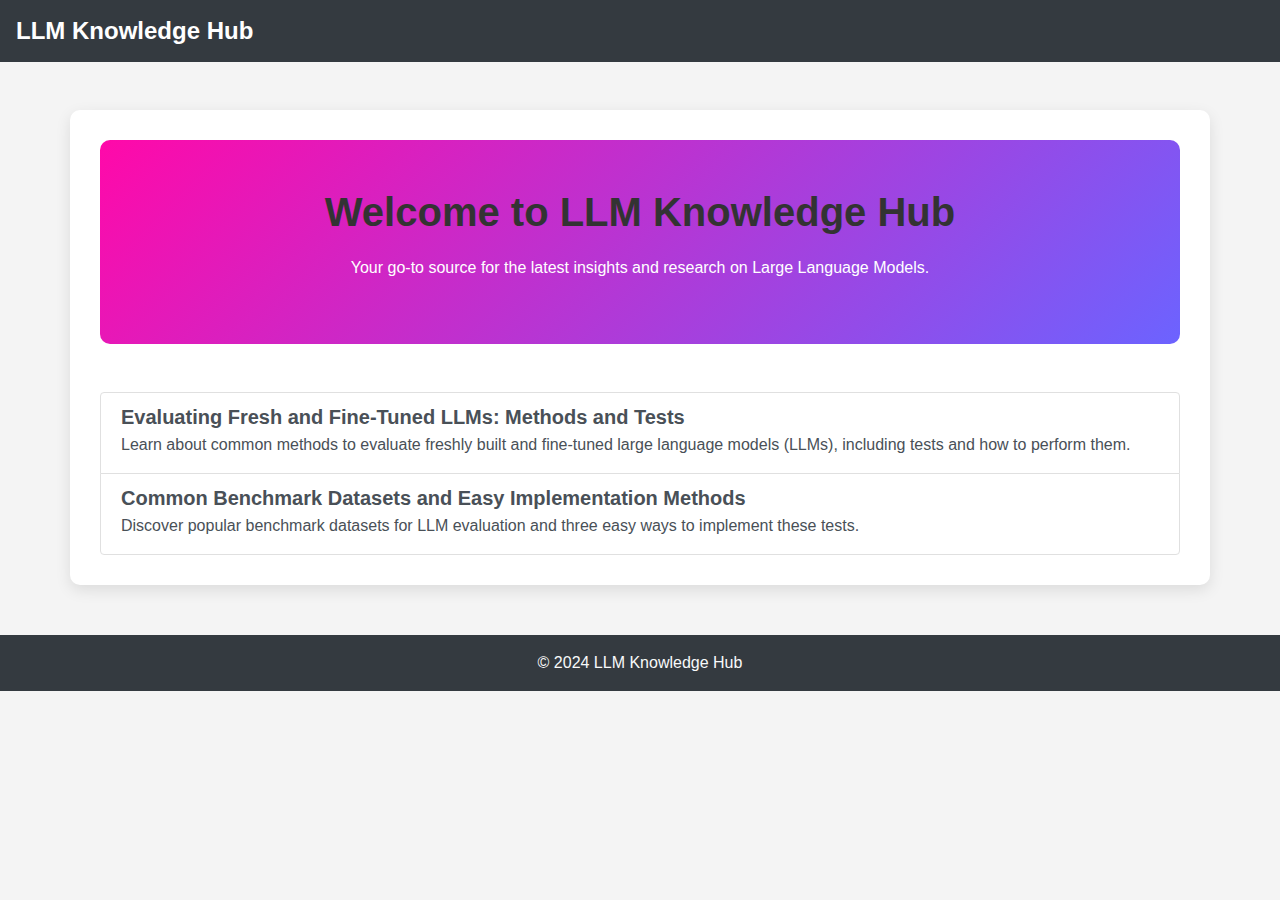
<file: index.html>
<!DOCTYPE html>
<html lang="en">
<head>
    <meta charset="UTF-8">
    <title>LLM Knowledge Hub</title>
    <!-- Bootstrap CSS -->
    <link rel="stylesheet" href="https://maxcdn.bootstrapcdn.com/bootstrap/4.0.0/css/bootstrap.min.css">
    <!-- Custom CSS -->
    <link rel="stylesheet" href="styles.css">
</head>
<body>

    <!-- Navigation Bar -->
    <nav class="navbar navbar-expand-lg navbar-dark bg-dark">
        <a class="navbar-brand" href="#">LLM Knowledge Hub</a>
    </nav>

    <!-- Main Content -->
    <div class="container mt-5">
        <div class="jumbotron text-center p-5 mb-5">
            <h1>Welcome to LLM Knowledge Hub</h1>
            <p>Your go-to source for the latest insights and research on Large Language Models.</p>
        </div>

        <!-- <h2 class="mb-4">Latest Articles</h2> -->
        <div class="list-group">
            <a href="articles/article1.html" class="list-group-item list-group-item-action">
                <h5 class="mb-1">Evaluating Fresh and Fine-Tuned LLMs: Methods and Tests</h5>
                <p class="mb-1">Learn about common methods to evaluate freshly built and fine-tuned large language models (LLMs), including tests and how to perform them.</p>
            </a>
            <a href="articles/article2.html" class="list-group-item list-group-item-action">
                <h5 class="mb-1">Common Benchmark Datasets and Easy Implementation Methods</h5>
                <p class="mb-1">Discover popular benchmark datasets for LLM evaluation and three easy ways to implement these tests.</p>
            </a>
        </div>
    </div>

    <!-- Back to Top Button -->
    <button onclick="scrollToTop()" id="backToTop" class="btn btn-primary">Back to Top</button>

    <!-- Footer -->
    <footer class="bg-dark text-light text-center text-lg-start mt-5 p-3">
        <div class="text-center">
            © 2024 LLM Knowledge Hub
        </div>
    </footer>

    <!-- Optional JavaScript -->
    <script src="scripts.js"></script>
</body>
</html>
</file>
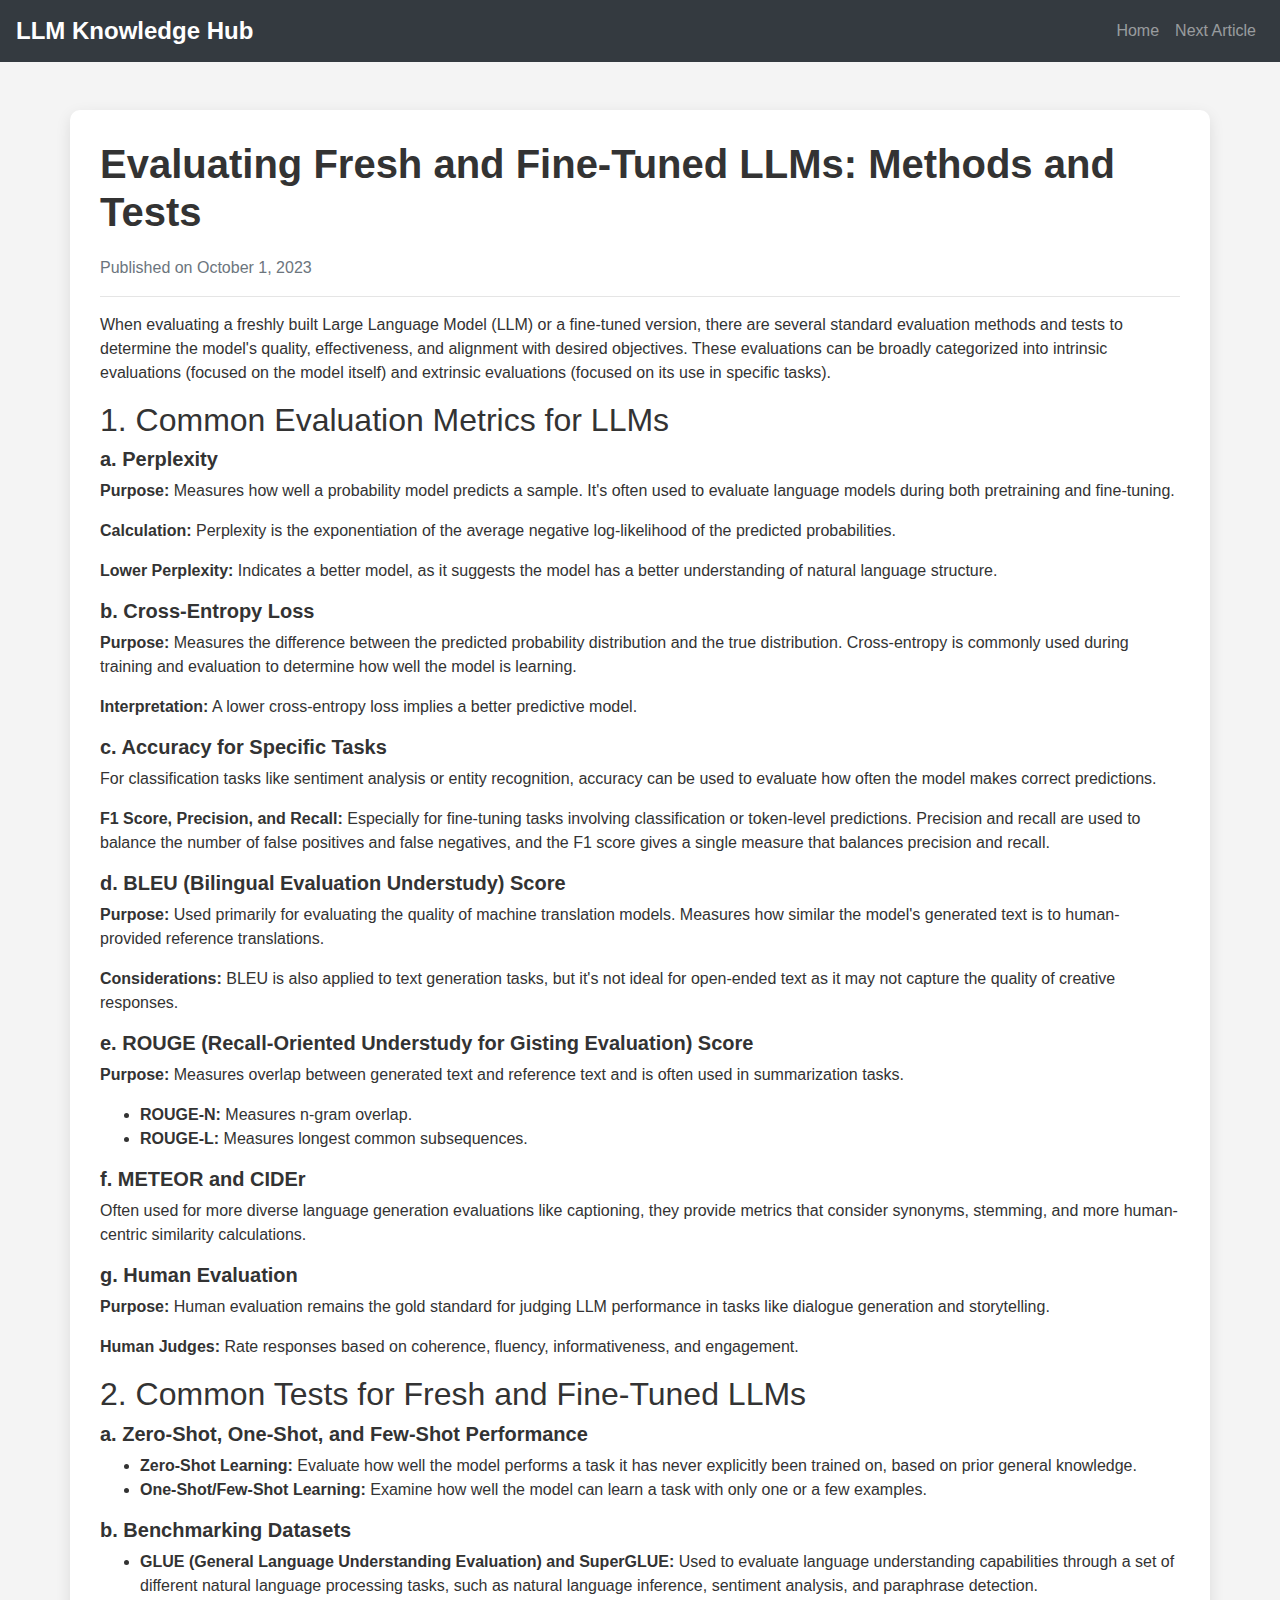
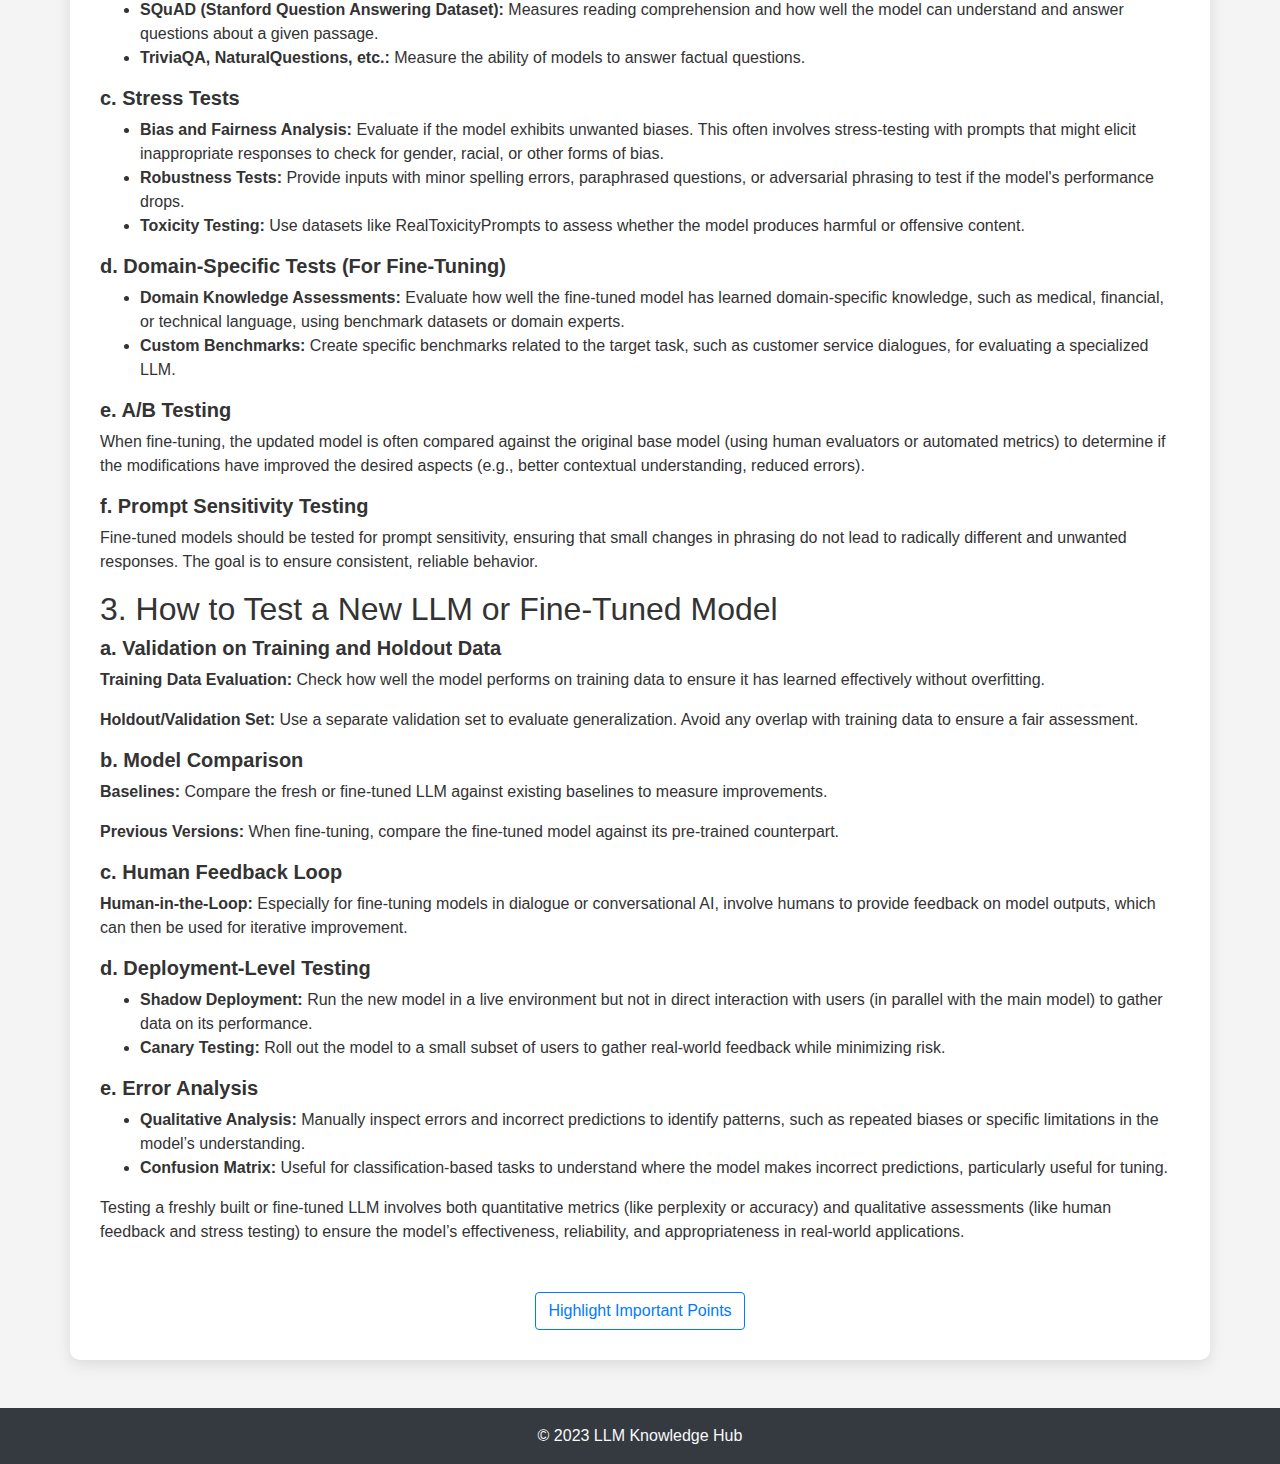
<file: article1.html>
<!DOCTYPE html>
<html lang="en">
<head>
    <meta charset="UTF-8">
    <title>Evaluating Fresh and Fine-Tuned LLMs</title>
    <!-- Bootstrap CSS -->
    <link rel="stylesheet" href="https://maxcdn.bootstrapcdn.com/bootstrap/4.0.0/css/bootstrap.min.css">
    <!-- Custom CSS -->
    <link rel="stylesheet" href="styles.css">
</head>
<body>

    <!-- Navigation Bar -->
    <nav class="navbar navbar-expand-lg navbar-dark bg-dark">
        <a class="navbar-brand" href="index.html">LLM Knowledge Hub</a>
        <button class="navbar-toggler" type="button" data-toggle="collapse" data-target="#navbarNav" aria-controls="navbarNav" aria-expanded="false" aria-label="Toggle navigation">
            <span class="navbar-toggler-icon"></span>
        </button>
        <div class="collapse navbar-collapse" id="navbarNav">
            <ul class="navbar-nav ml-auto">
                <li class="nav-item">
                    <a class="nav-link" href="index.html">Home</a>
                </li>
                <li class="nav-item">
                    <a class="nav-link" href="article2.html">Next Article</a>
                </li>
            </ul>
        </div>
    </nav>

    <!-- Article Content -->
    <div class="container mt-5 mb-5">
        <div class="article-header">
            <h1>Evaluating Fresh and Fine-Tuned LLMs: Methods and Tests</h1>
            <p class="text-muted">Published on October 1, 2023</p>
            <hr>
        </div>
        
        <!-- Article Content -->
        <div class="article-content">
            <p>When evaluating a freshly built Large Language Model (LLM) or a fine-tuned version, there are several standard evaluation methods and tests to determine the model's quality, effectiveness, and alignment with desired objectives. These evaluations can be broadly categorized into intrinsic evaluations (focused on the model itself) and extrinsic evaluations (focused on its use in specific tasks).</p>

            <h2>1. Common Evaluation Metrics for LLMs</h2>
            <h5>a. Perplexity</h5>
            <p><strong>Purpose:</strong> Measures how well a probability model predicts a sample. It's often used to evaluate language models during both pretraining and fine-tuning.</p>
            <p><strong>Calculation:</strong> Perplexity is the exponentiation of the average negative log-likelihood of the predicted probabilities.</p>
            <p><strong>Lower Perplexity:</strong> Indicates a better model, as it suggests the model has a better understanding of natural language structure.</p>

            <h5>b. Cross-Entropy Loss</h5>
            <p><strong>Purpose:</strong> Measures the difference between the predicted probability distribution and the true distribution. Cross-entropy is commonly used during training and evaluation to determine how well the model is learning.</p>
            <p><strong>Interpretation:</strong> A lower cross-entropy loss implies a better predictive model.</p>

            <h5>c. Accuracy for Specific Tasks</h5>
            <p>For classification tasks like sentiment analysis or entity recognition, accuracy can be used to evaluate how often the model makes correct predictions.</p>
            <p><strong>F1 Score, Precision, and Recall:</strong> Especially for fine-tuning tasks involving classification or token-level predictions. Precision and recall are used to balance the number of false positives and false negatives, and the F1 score gives a single measure that balances precision and recall.</p>

            <h5>d. BLEU (Bilingual Evaluation Understudy) Score</h5>
            <p><strong>Purpose:</strong> Used primarily for evaluating the quality of machine translation models. Measures how similar the model's generated text is to human-provided reference translations.</p>
            <p><strong>Considerations:</strong> BLEU is also applied to text generation tasks, but it's not ideal for open-ended text as it may not capture the quality of creative responses.</p>

            <h5>e. ROUGE (Recall-Oriented Understudy for Gisting Evaluation) Score</h5>
            <p><strong>Purpose:</strong> Measures overlap between generated text and reference text and is often used in summarization tasks.</p>
            <ul>
                <li><strong>ROUGE-N:</strong> Measures n-gram overlap.</li>
                <li><strong>ROUGE-L:</strong> Measures longest common subsequences.</li>
            </ul>

            <h5>f. METEOR and CIDEr</h5>
            <p>Often used for more diverse language generation evaluations like captioning, they provide metrics that consider synonyms, stemming, and more human-centric similarity calculations.</p>

            <h5>g. Human Evaluation</h5>
            <p><strong>Purpose:</strong> Human evaluation remains the gold standard for judging LLM performance in tasks like dialogue generation and storytelling.</p>
            <p><strong>Human Judges:</strong> Rate responses based on coherence, fluency, informativeness, and engagement.</p>

            <h2>2. Common Tests for Fresh and Fine-Tuned LLMs</h2>
            <h5>a. Zero-Shot, One-Shot, and Few-Shot Performance</h5>
            <ul>
                <li><strong>Zero-Shot Learning:</strong> Evaluate how well the model performs a task it has never explicitly been trained on, based on prior general knowledge.</li>
                <li><strong>One-Shot/Few-Shot Learning:</strong> Examine how well the model can learn a task with only one or a few examples.</li>
            </ul>

            <h5>b. Benchmarking Datasets</h5>
            <ul>
                <li><strong>GLUE (General Language Understanding Evaluation) and SuperGLUE:</strong> Used to evaluate language understanding capabilities through a set of different natural language processing tasks, such as natural language inference, sentiment analysis, and paraphrase detection.</li>
                <li><strong>SQuAD (Stanford Question Answering Dataset):</strong> Measures reading comprehension and how well the model can understand and answer questions about a given passage.</li>
                <li><strong>TriviaQA, NaturalQuestions, etc.:</strong> Measure the ability of models to answer factual questions.</li>
            </ul>

            <h5>c. Stress Tests</h5>
            <ul>
                <li><strong>Bias and Fairness Analysis:</strong> Evaluate if the model exhibits unwanted biases. This often involves stress-testing with prompts that might elicit inappropriate responses to check for gender, racial, or other forms of bias.</li>
                <li><strong>Robustness Tests:</strong> Provide inputs with minor spelling errors, paraphrased questions, or adversarial phrasing to test if the model's performance drops.</li>
                <li><strong>Toxicity Testing:</strong> Use datasets like RealToxicityPrompts to assess whether the model produces harmful or offensive content.</li>
            </ul>

            <h5>d. Domain-Specific Tests (For Fine-Tuning)</h5>
            <ul>
                <li><strong>Domain Knowledge Assessments:</strong> Evaluate how well the fine-tuned model has learned domain-specific knowledge, such as medical, financial, or technical language, using benchmark datasets or domain experts.</li>
                <li><strong>Custom Benchmarks:</strong> Create specific benchmarks related to the target task, such as customer service dialogues, for evaluating a specialized LLM.</li>
            </ul>

            <h5>e. A/B Testing</h5>
            <p>When fine-tuning, the updated model is often compared against the original base model (using human evaluators or automated metrics) to determine if the modifications have improved the desired aspects (e.g., better contextual understanding, reduced errors).</p>

            <h5>f. Prompt Sensitivity Testing</h5>
            <p>Fine-tuned models should be tested for prompt sensitivity, ensuring that small changes in phrasing do not lead to radically different and unwanted responses. The goal is to ensure consistent, reliable behavior.</p>

            <h2>3. How to Test a New LLM or Fine-Tuned Model</h2>
            <h5>a. Validation on Training and Holdout Data</h5>
            <p><strong>Training Data Evaluation:</strong> Check how well the model performs on training data to ensure it has learned effectively without overfitting.</p>
            <p><strong>Holdout/Validation Set:</strong> Use a separate validation set to evaluate generalization. Avoid any overlap with training data to ensure a fair assessment.</p>

            <h5>b. Model Comparison</h5>
            <p><strong>Baselines:</strong> Compare the fresh or fine-tuned LLM against existing baselines to measure improvements.</p>
            <p><strong>Previous Versions:</strong> When fine-tuning, compare the fine-tuned model against its pre-trained counterpart.</p>

            <h5>c. Human Feedback Loop</h5>
            <p><strong>Human-in-the-Loop:</strong> Especially for fine-tuning models in dialogue or conversational AI, involve humans to provide feedback on model outputs, which can then be used for iterative improvement.</p>

            <h5>d. Deployment-Level Testing</h5>
            <ul>
                <li><strong>Shadow Deployment:</strong> Run the new model in a live environment but not in direct interaction with users (in parallel with the main model) to gather data on its performance.</li>
                <li><strong>Canary Testing:</strong> Roll out the model to a small subset of users to gather real-world feedback while minimizing risk.</li>
            </ul>

            <h5>e. Error Analysis</h5>
            <ul>
                <li><strong>Qualitative Analysis:</strong> Manually inspect errors and incorrect predictions to identify patterns, such as repeated biases or specific limitations in the model’s understanding.</li>
                <li><strong>Confusion Matrix:</strong> Useful for classification-based tasks to understand where the model makes incorrect predictions, particularly useful for tuning.</li>
            </ul>

            <p>Testing a freshly built or fine-tuned LLM involves both quantitative metrics (like perplexity or accuracy) and qualitative assessments (like human feedback and stress testing) to ensure the model’s effectiveness, reliability, and appropriateness in real-world applications.</p>
        </div>
        
        <!-- Interactive "Highlight Important Points" Button -->
        <div class="text-center mt-5">
            <button id="highlightBtn" class="btn btn-outline-primary">Highlight Important Points</button>
        </div>
    </div>

    <!-- Back to Top Button -->
    <button onclick="scrollToTop()" id="backToTop" class="btn btn-primary">Back to Top</button>

    <!-- Footer -->
    <footer class="bg-dark text-light text-center text-lg-start mt-5 p-3">
        <div class="text-center">
            © 2023 LLM Knowledge Hub
        </div>
    </footer>

    <!-- Optional JavaScript -->
    <script src="https://code.jquery.com/jquery-3.2.1.slim.min.js"></script>
    <script src="https://cdnjs.cloudflare.com/ajax/libs/popper.js/1.12.9/umd/popper.min.js"></script>
    <script src="https://maxcdn.bootstrapcdn.com/bootstrap/4.0.0/js/bootstrap.min.js"></script>
    <script src="scripts.js"></script>
</body>
</html>
</file>
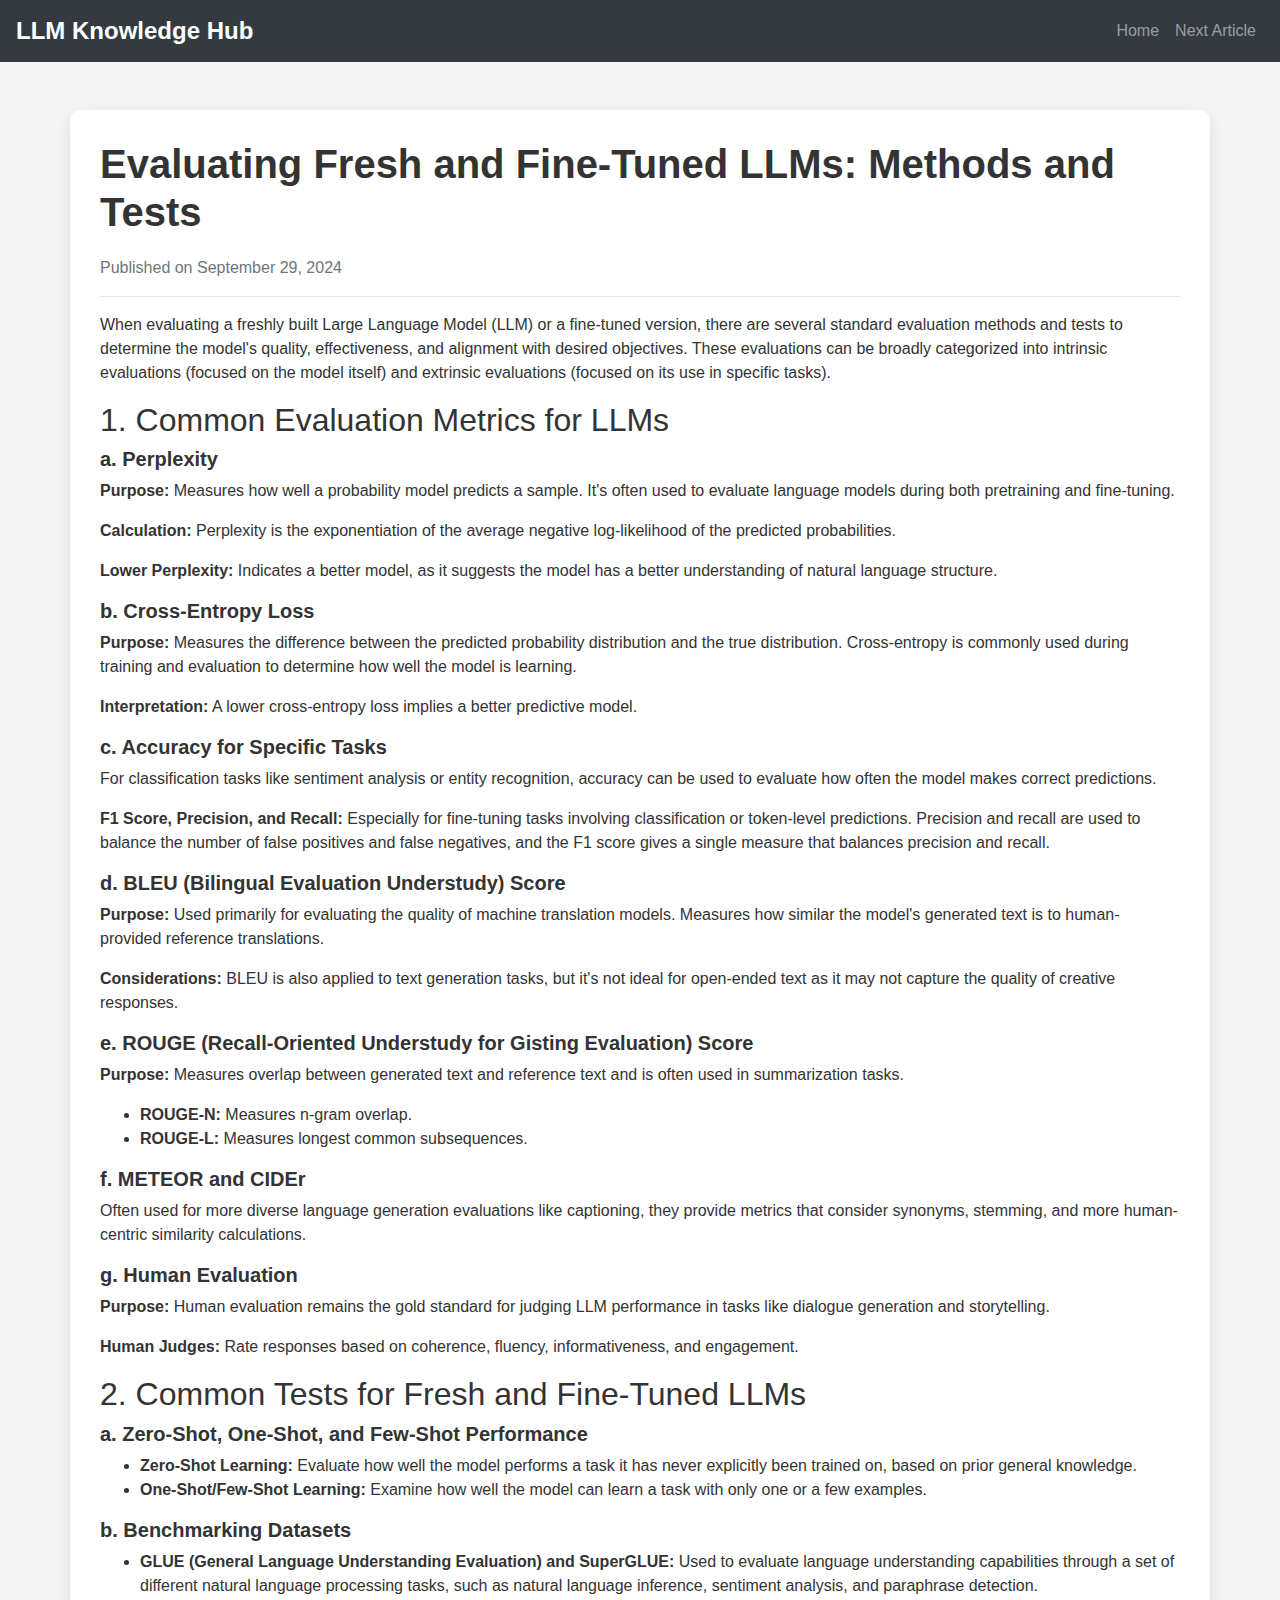
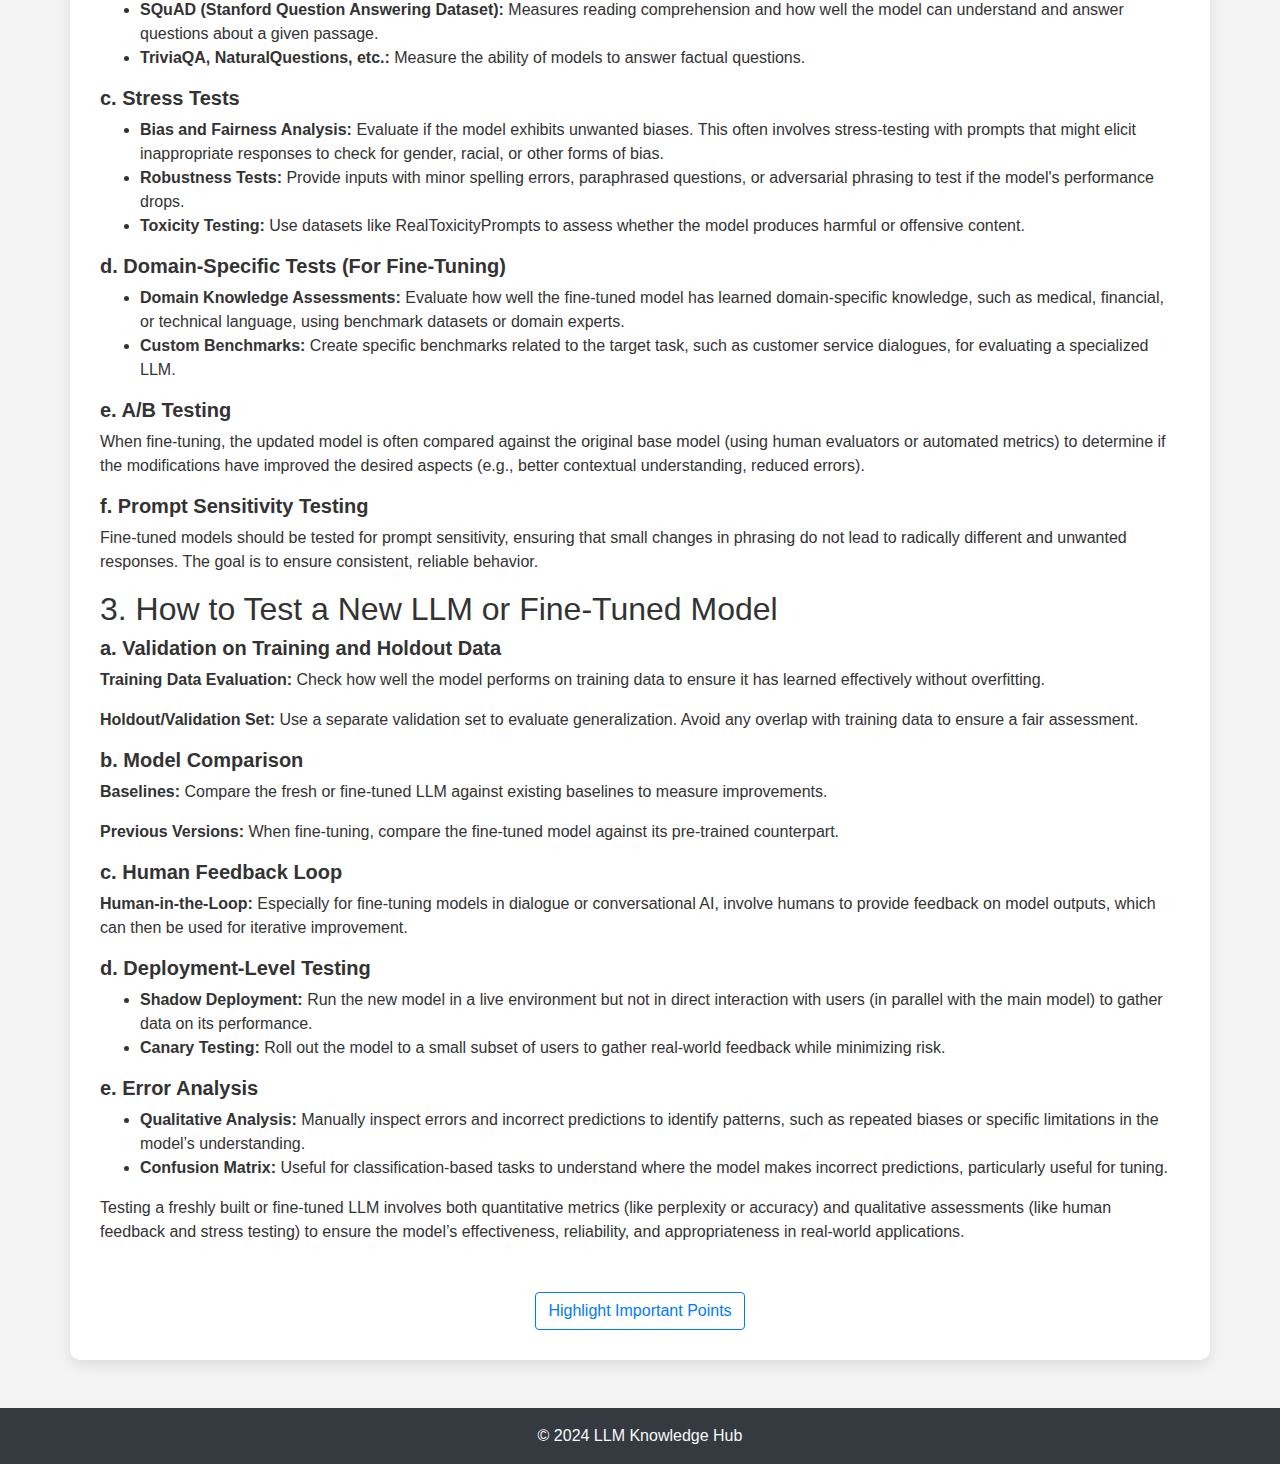
<file: articles/article1.html>
<!DOCTYPE html>
<html lang="en">
<head>
    <meta charset="UTF-8">
    <title>Evaluating Fresh and Fine-Tuned LLMs</title>
    <!-- Bootstrap CSS -->
    <link rel="stylesheet" href="https://maxcdn.bootstrapcdn.com/bootstrap/4.0.0/css/bootstrap.min.css">
    <!-- Custom CSS -->
    <link rel="stylesheet" href="../styles.css">
</head>
<body>

    <!-- Navigation Bar -->
    <nav class="navbar navbar-expand-lg navbar-dark bg-dark">
        <a class="navbar-brand" href="../index.html">LLM Knowledge Hub</a>
        <button class="navbar-toggler" type="button" data-toggle="collapse" data-target="#navbarNav" aria-controls="navbarNav" aria-expanded="false" aria-label="Toggle navigation">
            <span class="navbar-toggler-icon"></span>
        </button>
        <div class="collapse navbar-collapse" id="navbarNav">
            <ul class="navbar-nav ml-auto">
                <li class="nav-item">
                    <a class="nav-link" href="../index.html">Home</a>
                </li>
                <li class="nav-item">
                    <a class="nav-link" href="article2.html">Next Article</a>
                </li>
            </ul>
        </div>
    </nav>

    <!-- Article Content -->
    <div class="container mt-5 mb-5">
        <div class="article-header">
            <h1>Evaluating Fresh and Fine-Tuned LLMs: Methods and Tests</h1>
            <p class="text-muted">Published on September 29, 2024</p>
            <hr>
        </div>
        
        <!-- Article Content -->
        <div class="article-content">
            <p>When evaluating a freshly built Large Language Model (LLM) or a fine-tuned version, there are several standard evaluation methods and tests to determine the model's quality, effectiveness, and alignment with desired objectives. These evaluations can be broadly categorized into intrinsic evaluations (focused on the model itself) and extrinsic evaluations (focused on its use in specific tasks).</p>

            <h2>1. Common Evaluation Metrics for LLMs</h2>
            <h5>a. Perplexity</h5>
            <p><strong>Purpose:</strong> Measures how well a probability model predicts a sample. It's often used to evaluate language models during both pretraining and fine-tuning.</p>
            <p><strong>Calculation:</strong> Perplexity is the exponentiation of the average negative log-likelihood of the predicted probabilities.</p>
            <p><strong>Lower Perplexity:</strong> Indicates a better model, as it suggests the model has a better understanding of natural language structure.</p>

            <h5>b. Cross-Entropy Loss</h5>
            <p><strong>Purpose:</strong> Measures the difference between the predicted probability distribution and the true distribution. Cross-entropy is commonly used during training and evaluation to determine how well the model is learning.</p>
            <p><strong>Interpretation:</strong> A lower cross-entropy loss implies a better predictive model.</p>

            <h5>c. Accuracy for Specific Tasks</h5>
            <p>For classification tasks like sentiment analysis or entity recognition, accuracy can be used to evaluate how often the model makes correct predictions.</p>
            <p><strong>F1 Score, Precision, and Recall:</strong> Especially for fine-tuning tasks involving classification or token-level predictions. Precision and recall are used to balance the number of false positives and false negatives, and the F1 score gives a single measure that balances precision and recall.</p>

            <h5>d. BLEU (Bilingual Evaluation Understudy) Score</h5>
            <p><strong>Purpose:</strong> Used primarily for evaluating the quality of machine translation models. Measures how similar the model's generated text is to human-provided reference translations.</p>
            <p><strong>Considerations:</strong> BLEU is also applied to text generation tasks, but it's not ideal for open-ended text as it may not capture the quality of creative responses.</p>

            <h5>e. ROUGE (Recall-Oriented Understudy for Gisting Evaluation) Score</h5>
            <p><strong>Purpose:</strong> Measures overlap between generated text and reference text and is often used in summarization tasks.</p>
            <ul>
                <li><strong>ROUGE-N:</strong> Measures n-gram overlap.</li>
                <li><strong>ROUGE-L:</strong> Measures longest common subsequences.</li>
            </ul>

            <h5>f. METEOR and CIDEr</h5>
            <p>Often used for more diverse language generation evaluations like captioning, they provide metrics that consider synonyms, stemming, and more human-centric similarity calculations.</p>

            <h5>g. Human Evaluation</h5>
            <p><strong>Purpose:</strong> Human evaluation remains the gold standard for judging LLM performance in tasks like dialogue generation and storytelling.</p>
            <p><strong>Human Judges:</strong> Rate responses based on coherence, fluency, informativeness, and engagement.</p>

            <h2>2. Common Tests for Fresh and Fine-Tuned LLMs</h2>
            <h5>a. Zero-Shot, One-Shot, and Few-Shot Performance</h5>
            <ul>
                <li><strong>Zero-Shot Learning:</strong> Evaluate how well the model performs a task it has never explicitly been trained on, based on prior general knowledge.</li>
                <li><strong>One-Shot/Few-Shot Learning:</strong> Examine how well the model can learn a task with only one or a few examples.</li>
            </ul>

            <h5>b. Benchmarking Datasets</h5>
            <ul>
                <li><strong>GLUE (General Language Understanding Evaluation) and SuperGLUE:</strong> Used to evaluate language understanding capabilities through a set of different natural language processing tasks, such as natural language inference, sentiment analysis, and paraphrase detection.</li>
                <li><strong>SQuAD (Stanford Question Answering Dataset):</strong> Measures reading comprehension and how well the model can understand and answer questions about a given passage.</li>
                <li><strong>TriviaQA, NaturalQuestions, etc.:</strong> Measure the ability of models to answer factual questions.</li>
            </ul>

            <h5>c. Stress Tests</h5>
            <ul>
                <li><strong>Bias and Fairness Analysis:</strong> Evaluate if the model exhibits unwanted biases. This often involves stress-testing with prompts that might elicit inappropriate responses to check for gender, racial, or other forms of bias.</li>
                <li><strong>Robustness Tests:</strong> Provide inputs with minor spelling errors, paraphrased questions, or adversarial phrasing to test if the model's performance drops.</li>
                <li><strong>Toxicity Testing:</strong> Use datasets like RealToxicityPrompts to assess whether the model produces harmful or offensive content.</li>
            </ul>

            <h5>d. Domain-Specific Tests (For Fine-Tuning)</h5>
            <ul>
                <li><strong>Domain Knowledge Assessments:</strong> Evaluate how well the fine-tuned model has learned domain-specific knowledge, such as medical, financial, or technical language, using benchmark datasets or domain experts.</li>
                <li><strong>Custom Benchmarks:</strong> Create specific benchmarks related to the target task, such as customer service dialogues, for evaluating a specialized LLM.</li>
            </ul>

            <h5>e. A/B Testing</h5>
            <p>When fine-tuning, the updated model is often compared against the original base model (using human evaluators or automated metrics) to determine if the modifications have improved the desired aspects (e.g., better contextual understanding, reduced errors).</p>

            <h5>f. Prompt Sensitivity Testing</h5>
            <p>Fine-tuned models should be tested for prompt sensitivity, ensuring that small changes in phrasing do not lead to radically different and unwanted responses. The goal is to ensure consistent, reliable behavior.</p>

            <h2>3. How to Test a New LLM or Fine-Tuned Model</h2>
            <h5>a. Validation on Training and Holdout Data</h5>
            <p><strong>Training Data Evaluation:</strong> Check how well the model performs on training data to ensure it has learned effectively without overfitting.</p>
            <p><strong>Holdout/Validation Set:</strong> Use a separate validation set to evaluate generalization. Avoid any overlap with training data to ensure a fair assessment.</p>

            <h5>b. Model Comparison</h5>
            <p><strong>Baselines:</strong> Compare the fresh or fine-tuned LLM against existing baselines to measure improvements.</p>
            <p><strong>Previous Versions:</strong> When fine-tuning, compare the fine-tuned model against its pre-trained counterpart.</p>

            <h5>c. Human Feedback Loop</h5>
            <p><strong>Human-in-the-Loop:</strong> Especially for fine-tuning models in dialogue or conversational AI, involve humans to provide feedback on model outputs, which can then be used for iterative improvement.</p>

            <h5>d. Deployment-Level Testing</h5>
            <ul>
                <li><strong>Shadow Deployment:</strong> Run the new model in a live environment but not in direct interaction with users (in parallel with the main model) to gather data on its performance.</li>
                <li><strong>Canary Testing:</strong> Roll out the model to a small subset of users to gather real-world feedback while minimizing risk.</li>
            </ul>

            <h5>e. Error Analysis</h5>
            <ul>
                <li><strong>Qualitative Analysis:</strong> Manually inspect errors and incorrect predictions to identify patterns, such as repeated biases or specific limitations in the model’s understanding.</li>
                <li><strong>Confusion Matrix:</strong> Useful for classification-based tasks to understand where the model makes incorrect predictions, particularly useful for tuning.</li>
            </ul>

            <p>Testing a freshly built or fine-tuned LLM involves both quantitative metrics (like perplexity or accuracy) and qualitative assessments (like human feedback and stress testing) to ensure the model’s effectiveness, reliability, and appropriateness in real-world applications.</p>
        </div>
        
        <!-- Interactive "Highlight Important Points" Button -->
        <div class="text-center mt-5">
            <button id="highlightBtn" class="btn btn-outline-primary">Highlight Important Points</button>
        </div>
    </div>

    <!-- Back to Top Button -->
    <button onclick="scrollToTop()" id="backToTop" class="btn btn-primary">Back to Top</button>

    <!-- Footer -->
    <footer class="bg-dark text-light text-center text-lg-start mt-5 p-3">
        <div class="text-center">
            © 2024 LLM Knowledge Hub
        </div>
    </footer>

    <!-- Optional JavaScript -->
    <script src="https://code.jquery.com/jquery-3.2.1.slim.min.js"></script>
    <script src="https://cdnjs.cloudflare.com/ajax/libs/popper.js/1.12.9/umd/popper.min.js"></script>
    <script src="https://maxcdn.bootstrapcdn.com/bootstrap/4.0.0/js/bootstrap.min.js"></script>
    <script src="../scripts.js"></script>
</body>
</html>
</file>
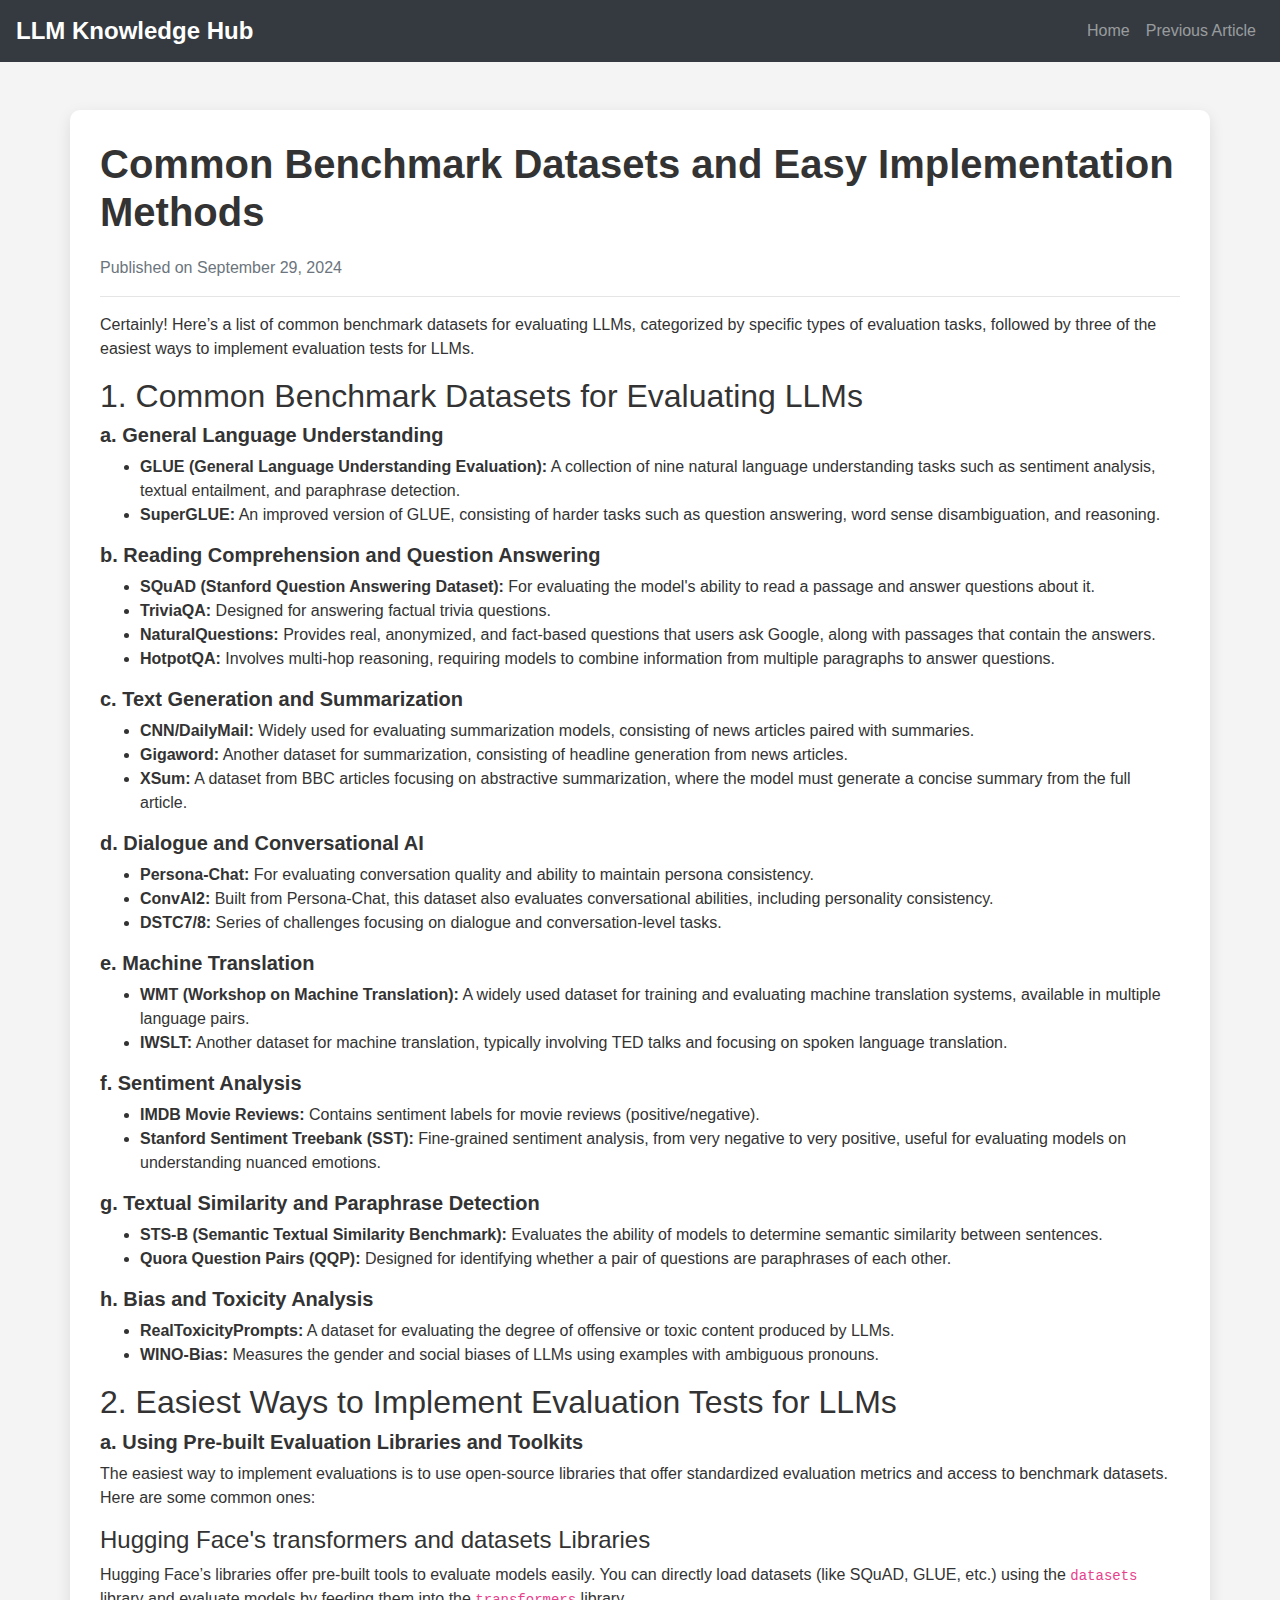
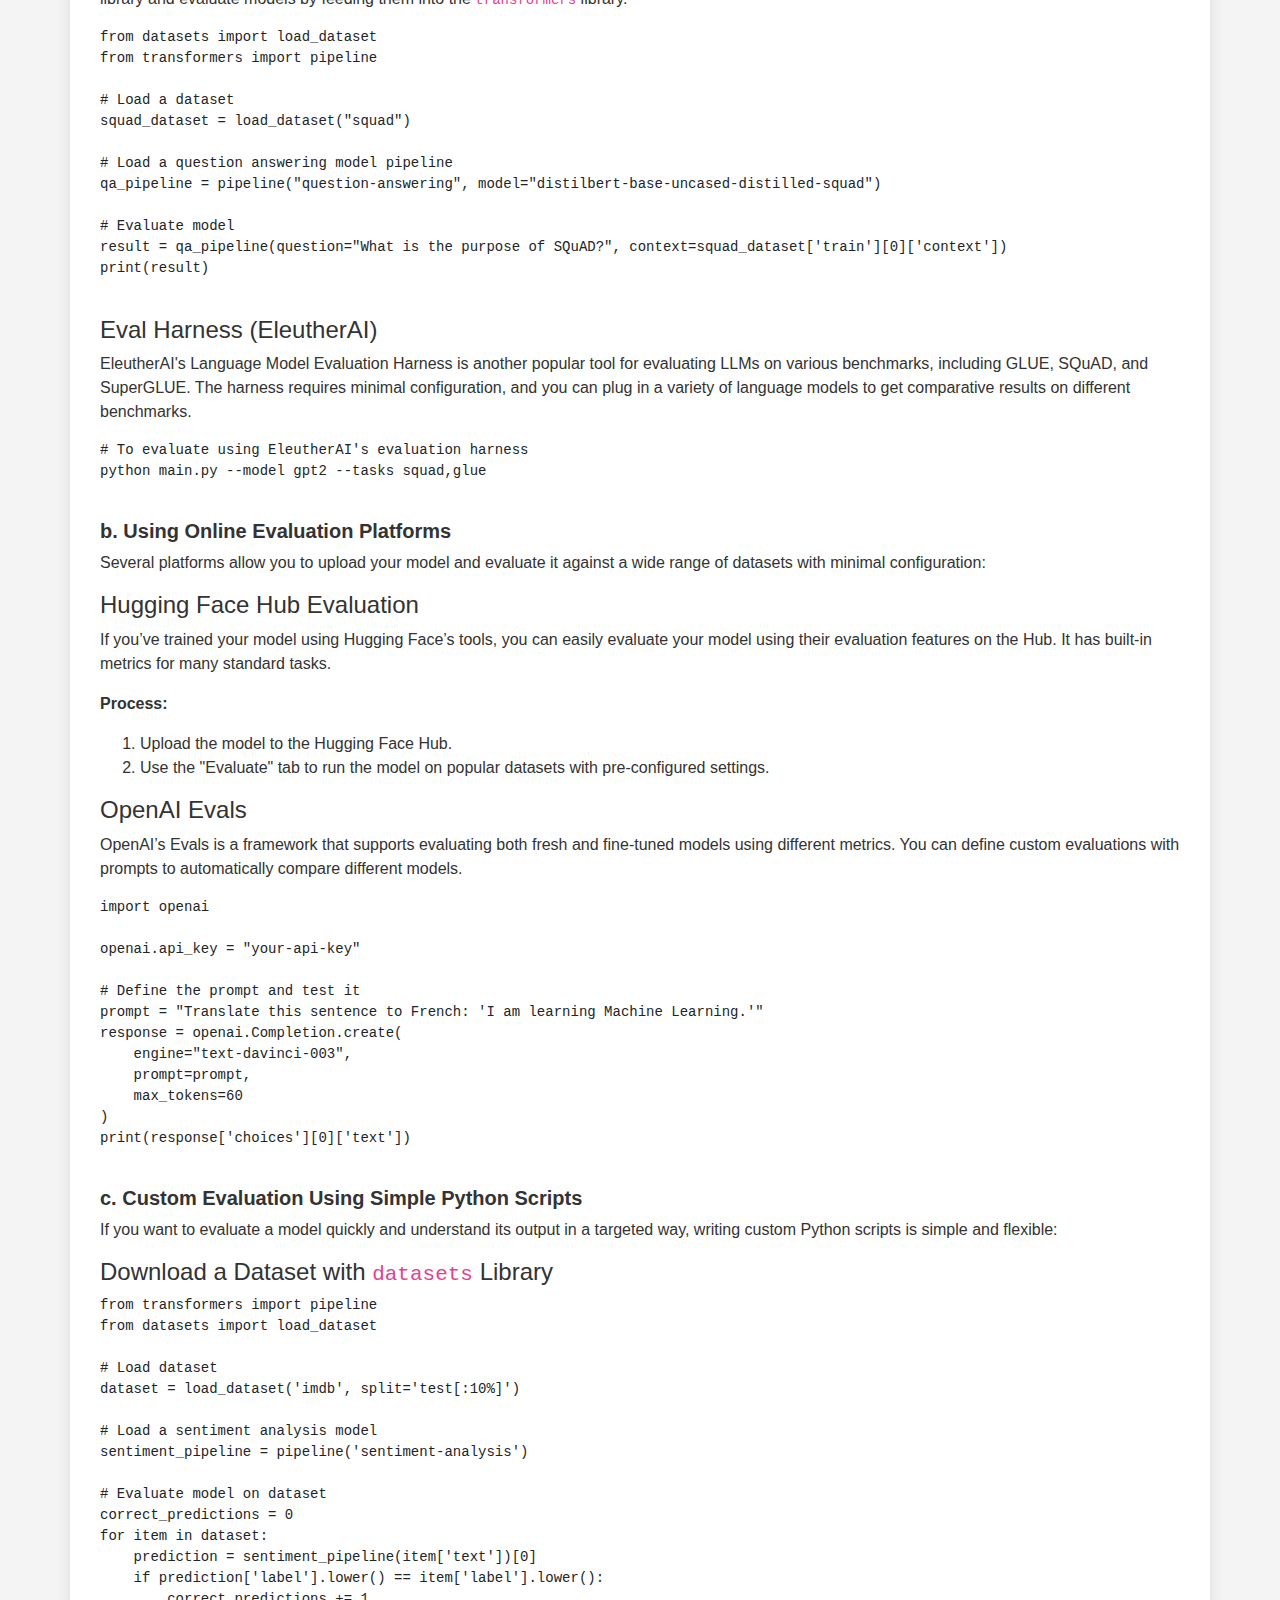
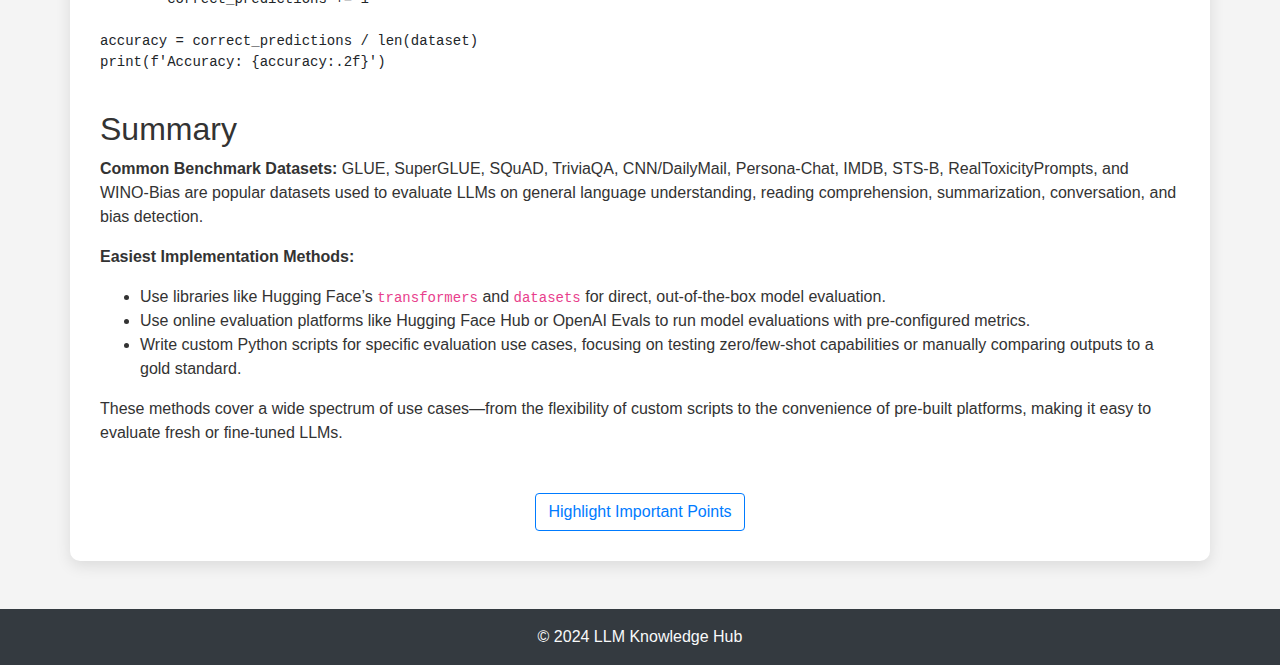
<file: articles/article2.html>
<!DOCTYPE html>
<html lang="en">
<head>
    <meta charset="UTF-8">
    <title>Common Benchmark Datasets and Easy Implementation Methods</title>
    <!-- Bootstrap CSS -->
    <link rel="stylesheet" href="https://maxcdn.bootstrapcdn.com/bootstrap/4.0.0/css/bootstrap.min.css">
    <!-- Custom CSS -->
    <link rel="stylesheet" href="../styles.css">
</head>
<body>

    <!-- Navigation Bar -->
    <nav class="navbar navbar-expand-lg navbar-dark bg-dark">
        <a class="navbar-brand" href="../index.html">LLM Knowledge Hub</a>
        <button class="navbar-toggler" type="button" data-toggle="collapse" data-target="#navbarNav" aria-controls="navbarNav" aria-expanded="false" aria-label="Toggle navigation">
            <span class="navbar-toggler-icon"></span>
        </button>
        <div class="collapse navbar-collapse" id="navbarNav">
            <ul class="navbar-nav ml-auto">
                <li class="nav-item">
                    <a class="nav-link" href="../index.html">Home</a>
                </li>
                <li class="nav-item">
                    <a class="nav-link" href="article1.html">Previous Article</a>
                </li>
            </ul>
        </div>
    </nav>

    <!-- Article Content -->
    <div class="container mt-5 mb-5">
        <div class="article-header">
            <h1>Common Benchmark Datasets and Easy Implementation Methods</h1>
            <p class="text-muted">Published on September 29, 2024</p>
            <hr>
        </div>
        
        <!-- Article Content -->
        <div class="article-content">
            <p>Certainly! Here’s a list of common benchmark datasets for evaluating LLMs, categorized by specific types of evaluation tasks, followed by three of the easiest ways to implement evaluation tests for LLMs.</p>

            <h2>1. Common Benchmark Datasets for Evaluating LLMs</h2>

            <h5>a. General Language Understanding</h5>
            <ul>
                <li><strong>GLUE (General Language Understanding Evaluation):</strong> A collection of nine natural language understanding tasks such as sentiment analysis, textual entailment, and paraphrase detection.</li>
                <li><strong>SuperGLUE:</strong> An improved version of GLUE, consisting of harder tasks such as question answering, word sense disambiguation, and reasoning.</li>
            </ul>

            <h5>b. Reading Comprehension and Question Answering</h5>
            <ul>
                <li><strong>SQuAD (Stanford Question Answering Dataset):</strong> For evaluating the model's ability to read a passage and answer questions about it.</li>
                <li><strong>TriviaQA:</strong> Designed for answering factual trivia questions.</li>
                <li><strong>NaturalQuestions:</strong> Provides real, anonymized, and fact-based questions that users ask Google, along with passages that contain the answers.</li>
                <li><strong>HotpotQA:</strong> Involves multi-hop reasoning, requiring models to combine information from multiple paragraphs to answer questions.</li>
            </ul>

            <h5>c. Text Generation and Summarization</h5>
            <ul>
                <li><strong>CNN/DailyMail:</strong> Widely used for evaluating summarization models, consisting of news articles paired with summaries.</li>
                <li><strong>Gigaword:</strong> Another dataset for summarization, consisting of headline generation from news articles.</li>
                <li><strong>XSum:</strong> A dataset from BBC articles focusing on abstractive summarization, where the model must generate a concise summary from the full article.</li>
            </ul>

            <h5>d. Dialogue and Conversational AI</h5>
            <ul>
                <li><strong>Persona-Chat:</strong> For evaluating conversation quality and ability to maintain persona consistency.</li>
                <li><strong>ConvAI2:</strong> Built from Persona-Chat, this dataset also evaluates conversational abilities, including personality consistency.</li>
                <li><strong>DSTC7/8:</strong> Series of challenges focusing on dialogue and conversation-level tasks.</li>
            </ul>

            <h5>e. Machine Translation</h5>
            <ul>
                <li><strong>WMT (Workshop on Machine Translation):</strong> A widely used dataset for training and evaluating machine translation systems, available in multiple language pairs.</li>
                <li><strong>IWSLT:</strong> Another dataset for machine translation, typically involving TED talks and focusing on spoken language translation.</li>
            </ul>

            <h5>f. Sentiment Analysis</h5>
            <ul>
                <li><strong>IMDB Movie Reviews:</strong> Contains sentiment labels for movie reviews (positive/negative).</li>
                <li><strong>Stanford Sentiment Treebank (SST):</strong> Fine-grained sentiment analysis, from very negative to very positive, useful for evaluating models on understanding nuanced emotions.</li>
            </ul>

            <h5>g. Textual Similarity and Paraphrase Detection</h5>
            <ul>
                <li><strong>STS-B (Semantic Textual Similarity Benchmark):</strong> Evaluates the ability of models to determine semantic similarity between sentences.</li>
                <li><strong>Quora Question Pairs (QQP):</strong> Designed for identifying whether a pair of questions are paraphrases of each other.</li>
            </ul>

            <h5>h. Bias and Toxicity Analysis</h5>
            <ul>
                <li><strong>RealToxicityPrompts:</strong> A dataset for evaluating the degree of offensive or toxic content produced by LLMs.</li>
                <li><strong>WINO-Bias:</strong> Measures the gender and social biases of LLMs using examples with ambiguous pronouns.</li>
            </ul>

            <h2>2. Easiest Ways to Implement Evaluation Tests for LLMs</h2>

            <h5>a. Using Pre-built Evaluation Libraries and Toolkits</h5>
            <p>The easiest way to implement evaluations is to use open-source libraries that offer standardized evaluation metrics and access to benchmark datasets. Here are some common ones:</p>

            <h4>Hugging Face's transformers and datasets Libraries</h4>
            <p>Hugging Face’s libraries offer pre-built tools to evaluate models easily. You can directly load datasets (like SQuAD, GLUE, etc.) using the <code>datasets</code> library and evaluate models by feeding them into the <code>transformers</code> library.</p>
            <pre><code>from datasets import load_dataset
from transformers import pipeline

# Load a dataset
squad_dataset = load_dataset("squad")

# Load a question answering model pipeline
qa_pipeline = pipeline("question-answering", model="distilbert-base-uncased-distilled-squad")

# Evaluate model
result = qa_pipeline(question="What is the purpose of SQuAD?", context=squad_dataset['train'][0]['context'])
print(result)
            </code></pre>

            <h4>Eval Harness (EleutherAI)</h4>
            <p>EleutherAI's Language Model Evaluation Harness is another popular tool for evaluating LLMs on various benchmarks, including GLUE, SQuAD, and SuperGLUE. The harness requires minimal configuration, and you can plug in a variety of language models to get comparative results on different benchmarks.</p>
            <pre><code># To evaluate using EleutherAI's evaluation harness
python main.py --model gpt2 --tasks squad,glue
            </code></pre>

            <h5>b. Using Online Evaluation Platforms</h5>
            <p>Several platforms allow you to upload your model and evaluate it against a wide range of datasets with minimal configuration:</p>

            <h4>Hugging Face Hub Evaluation</h4>
            <p>If you’ve trained your model using Hugging Face’s tools, you can easily evaluate your model using their evaluation features on the Hub. It has built-in metrics for many standard tasks.</p>
            <p><strong>Process:</strong></p>
            <ol>
                <li>Upload the model to the Hugging Face Hub.</li>
                <li>Use the "Evaluate" tab to run the model on popular datasets with pre-configured settings.</li>
            </ol>

            <h4>OpenAI Evals</h4>
            <p>OpenAI’s Evals is a framework that supports evaluating both fresh and fine-tuned models using different metrics. You can define custom evaluations with prompts to automatically compare different models.</p>
            <pre><code>import openai

openai.api_key = "your-api-key"

# Define the prompt and test it
prompt = "Translate this sentence to French: 'I am learning Machine Learning.'"
response = openai.Completion.create(
    engine="text-davinci-003",
    prompt=prompt,
    max_tokens=60
)
print(response['choices'][0]['text'])
            </code></pre>

            <h5>c. Custom Evaluation Using Simple Python Scripts</h5>
            <p>If you want to evaluate a model quickly and understand its output in a targeted way, writing custom Python scripts is simple and flexible:</p>

            <h4>Download a Dataset with <code>datasets</code> Library</h4>
            <pre><code>from transformers import pipeline
from datasets import load_dataset

# Load dataset
dataset = load_dataset('imdb', split='test[:10%]')

# Load a sentiment analysis model
sentiment_pipeline = pipeline('sentiment-analysis')

# Evaluate model on dataset
correct_predictions = 0
for item in dataset:
    prediction = sentiment_pipeline(item['text'])[0]
    if prediction['label'].lower() == item['label'].lower():
        correct_predictions += 1

accuracy = correct_predictions / len(dataset)
print(f'Accuracy: {accuracy:.2f}')
            </code></pre>

            <h2>Summary</h2>
            <p><strong>Common Benchmark Datasets:</strong> GLUE, SuperGLUE, SQuAD, TriviaQA, CNN/DailyMail, Persona-Chat, IMDB, STS-B, RealToxicityPrompts, and WINO-Bias are popular datasets used to evaluate LLMs on general language understanding, reading comprehension, summarization, conversation, and bias detection.</p>
            <p><strong>Easiest Implementation Methods:</strong></p>
            <ul>
                <li>Use libraries like Hugging Face’s <code>transformers</code> and <code>datasets</code> for direct, out-of-the-box model evaluation.</li>
                <li>Use online evaluation platforms like Hugging Face Hub or OpenAI Evals to run model evaluations with pre-configured metrics.</li>
                <li>Write custom Python scripts for specific evaluation use cases, focusing on testing zero/few-shot capabilities or manually comparing outputs to a gold standard.</li>
            </ul>
            <p>These methods cover a wide spectrum of use cases—from the flexibility of custom scripts to the convenience of pre-built platforms, making it easy to evaluate fresh or fine-tuned LLMs.</p>
        </div>
        
        <!-- Interactive "Highlight Important Points" Button -->
        <div class="text-center mt-5">
            <button id="highlightBtn" class="btn btn-outline-primary">Highlight Important Points</button>
        </div>
    </div>

    <!-- Back to Top Button -->
    <button onclick="scrollToTop()" id="backToTop" class="btn btn-primary">Back to Top</button>

    <!-- Footer -->
    <footer class="bg-dark text-light text-center text-lg-start mt-5 p-3">
        <div class="text-center">
            © 2024 LLM Knowledge Hub
        </div>
    </footer>

    <!-- Optional JavaScript -->
    <script src="https://code.jquery.com/jquery-3.2.1.slim.min.js"></script>
    <script src="https://cdnjs.cloudflare.com/ajax/libs/popper.js/1.12.9/umd/popper.min.js"></script>
    <script src="https://maxcdn.bootstrapcdn.com/bootstrap/4.0.0/js/bootstrap.min.js"></script>
    <script src="../scripts.js"></script>
</body>
</html>
</file>
<file: styles.css>
/* General Body Style */
body {
    font-family: 'Arial', sans-serif;
    background-color: #f4f4f4;
    color: #333;
}

/* Header and Footer */
.navbar-brand {
    font-weight: bold;
    font-size: 1.5em;
}

footer {
    width: 100%;
    padding: 20px 0;
}

/* Jumbotron Style */
.jumbotron {
    background: linear-gradient(135deg, #ff09a9, #6c63ff);
    color: white;
    border-radius: 10px;
}

/* List Group Items */
.list-group-item {
    transition: background-color 0.3s, box-shadow 0.3s;
    border: 1px solid #e0e0e0;
}

.list-group-item:hover {
    background-color: #e3f2fd;
    box-shadow: 0px 4px 8px rgba(0, 0, 0, 0.1);
}

/* Back to Top Button */
#backToTop {
    position: fixed;
    bottom: 20px;
    right: 20px;
    display: none;
    padding: 15px;
    font-size: 1.2em;
    border-radius: 50%;
    box-shadow: 0 5px 15px rgba(0, 0, 0, 0.2);
    transition: transform 0.3s, box-shadow 0.3s;
}

#backToTop:hover {
    transform: scale(1.1);
    box-shadow: 0 8px 20px rgba(0, 0, 0, 0.4);
}

/* Article Page Styles */
.container {
    background-color: #ffffff;
    padding: 30px;
    border-radius: 10px;
    box-shadow: 0 5px 15px rgba(0, 0, 0, 0.1);
    margin-bottom: 50px;
}

h1, h2 {
    color: #333;
}

/* Improved Typography */
h1 {
    font-size: 2.5em;
    font-weight: bold;
    margin-bottom: 20px;
}

h5 {
    font-weight: 600;
}
</file>
